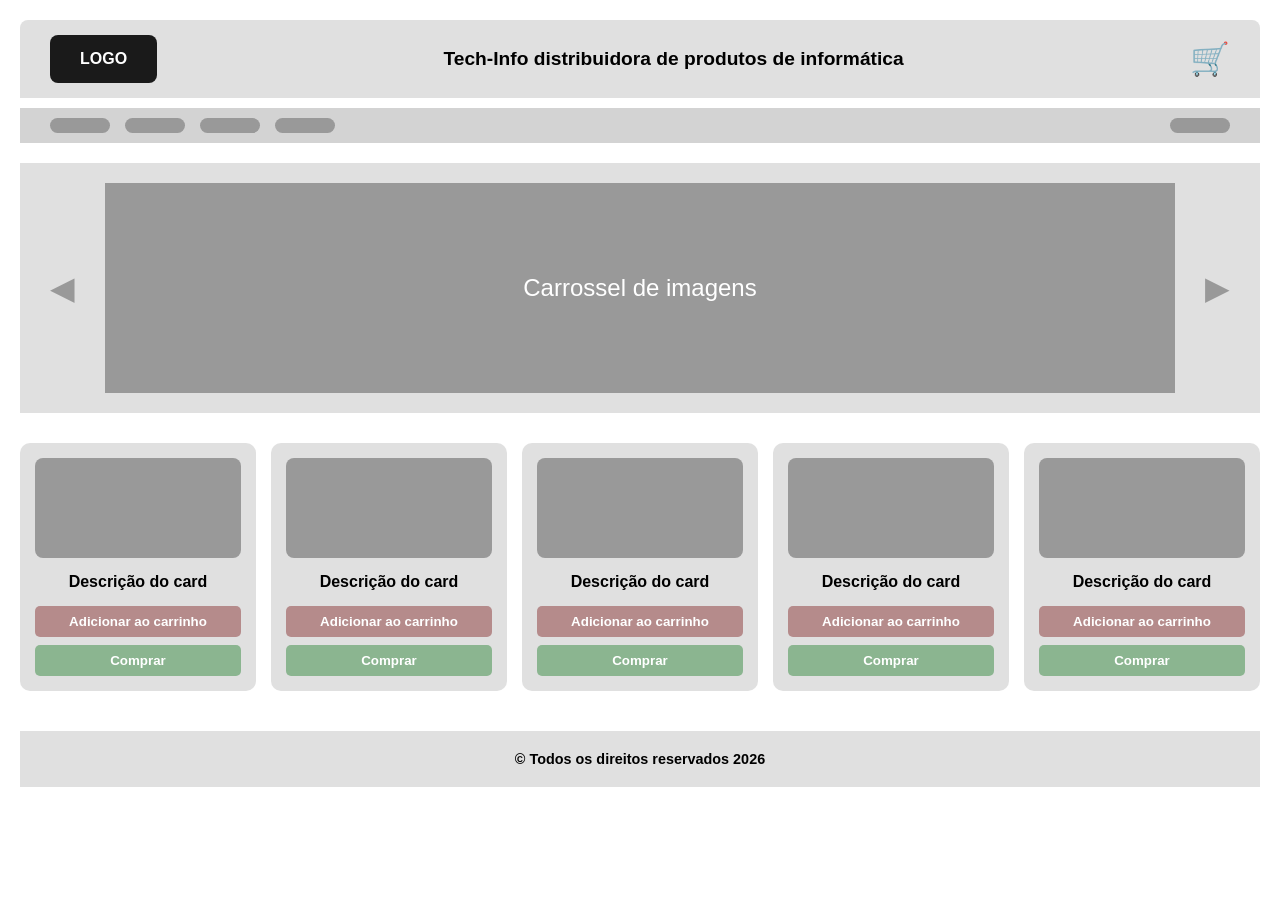
<file: praticas/pratica02/pratica-com-flexbox/template/index.html>
<!DOCTYPE html>
<html lang="pt-BR">

<head>
  <meta charset="UTF-8">
  <meta name="viewport" content="width=device-width, initial-scale=1.0">
  <title>Tech-Info - Aula de Flexbox</title>
  <link rel="stylesheet" href="style.css">
</head>

<body>
  <header class="header">
    <div class="logo">LOGO</div>
    <h1 class="title">Tech-Info distribuidora de produtos de informática</h1>
    <div class="cart">
      🛒
    </div>
  </header>

  <nav class="navbar">
    <div class="nav-links">
      <div class="nav-item"></div>
      <div class="nav-item"></div>
      <div class="nav-item"></div>
      <div class="nav-item"></div>
    </div>
    <div class="nav-right-item"></div>
  </nav>

  <section class="carousel-section">
    <div class="arrow">◀</div>
    <div class="carousel-banner">
      <h2>Carrossel de imagens</h2>
    </div>
    <div class="arrow">▶</div>
  </section>

  <main class="products-container">

    <article class="card">
      <div class="card-image"></div>
      <p class="card-desc">Descrição do card</p>
      <button class="btn btn-cart">Adicionar ao carrinho</button>
      <button class="btn btn-buy">Comprar</button>
    </article>

    <article class="card">
      <div class="card-image"></div>
      <p class="card-desc">Descrição do card</p>
      <button class="btn btn-cart">Adicionar ao carrinho</button>
      <button class="btn btn-buy">Comprar</button>
    </article>

    <article class="card">
      <div class="card-image"></div>
      <p class="card-desc">Descrição do card</p>
      <button class="btn btn-cart">Adicionar ao carrinho</button>
      <button class="btn btn-buy">Comprar</button>
    </article>

    <article class="card">
      <div class="card-image"></div>
      <p class="card-desc">Descrição do card</p>
      <button class="btn btn-cart">Adicionar ao carrinho</button>
      <button class="btn btn-buy">Comprar</button>
    </article>

    <article class="card">
      <div class="card-image"></div>
      <p class="card-desc">Descrição do card</p>
      <button class="btn btn-cart">Adicionar ao carrinho</button>
      <button class="btn btn-buy">Comprar</button>
    </article>

  </main>

  <footer class="footer">
    <p>&copy; Todos os direitos reservados 2026</p>
  </footer>

</body>

</html>
</file>
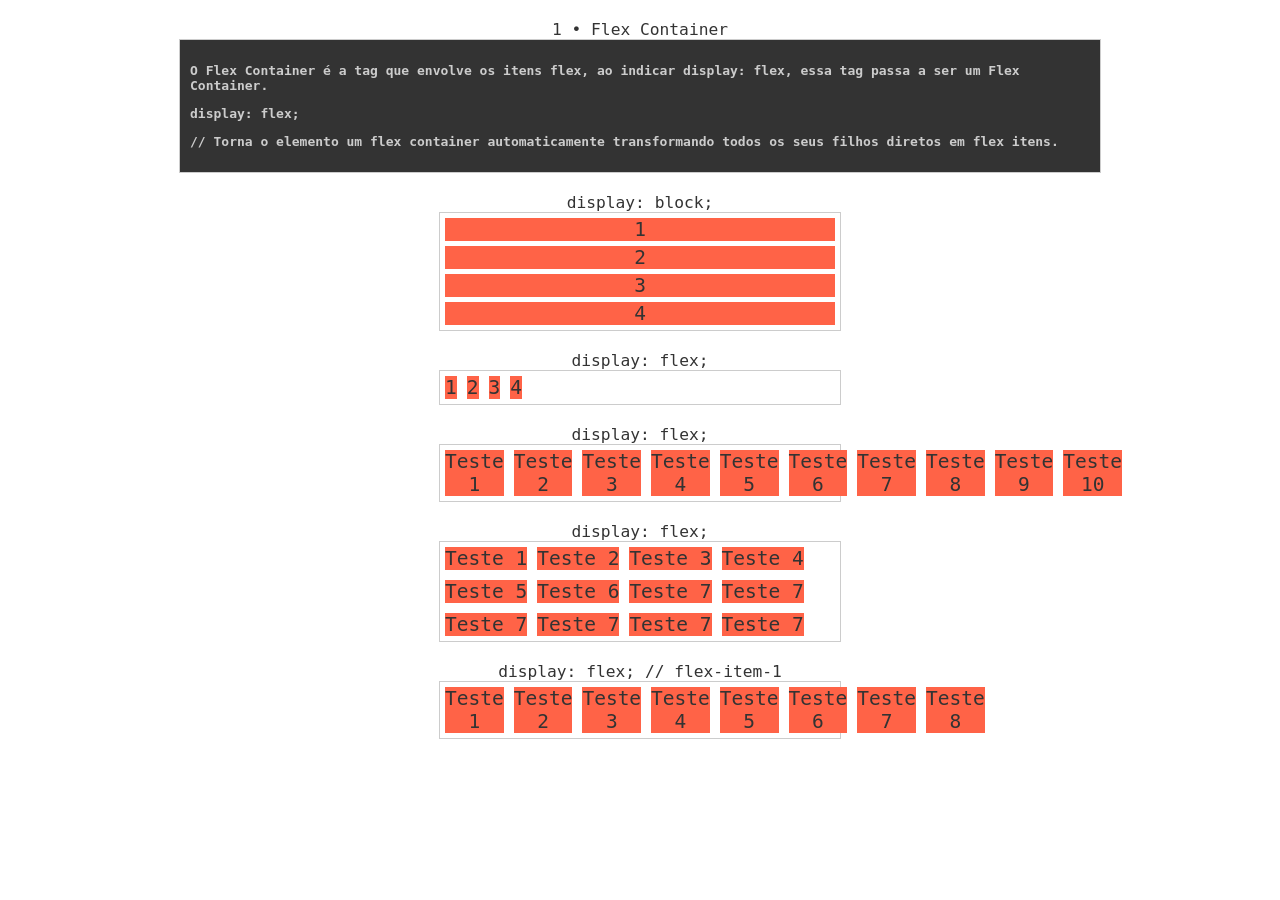
<file: praticas/pratica02/pratica-com-flexbox/1-flex-container.html>
<!DOCTYPE html>
<html lang="en">

<head>
  <meta charset="UTF-8">
  <meta name="viewport" content="width=device-width, initial-scale=1.0">
  <title>Flex Container</title>
  <link rel="stylesheet" href="1-flex-container.css">
</head>

<body>
  <h1>1 • Flex Container</h1>
  <section class="container-fluid">
    <p>O Flex Container é a tag que envolve os itens flex, ao indicar display: flex, essa tag passa a ser um Flex Container.</p>
    <p>display: flex;</p>
    <p>// Torna o elemento um flex container automaticamente transformando todos os seus filhos diretos em flex itens.</p>
  </section>
  <h1>display: block;</h1>
  <section class="container">
    <div class="item">1</div>
    <div class="item">2</div>
    <div class="item">3</div>
    <div class="item">4</div>
  </section>

  <h1>display: flex;</h1>
  <section class="container flex">
    <div class="item">1</div>
    <div class="item">2</div>
    <div class="item">3</div>
    <div class="item">4</div>
  </section>

  <h1>display: flex;</h1>
  <section class="container flex">
    <div class="item">Teste 1</div>
    <div class="item">Teste 2</div>
    <div class="item">Teste 3</div>
    <div class="item">Teste 4</div>
    <div class="item">Teste 5</div>
    <div class="item">Teste 6</div>
    <div class="item">Teste 7</div>
    <div class="item">Teste 8</div>
    <div class="item">Teste 9</div>
    <div class="item">Teste 10</div>
  </section>

  <h1>display: flex;</h1>
  <section class="container flex flex-wrap">
    <div class="item">Teste 1</div>
    <div class="item">Teste 2</div>
    <div class="item">Teste 3</div>
    <div class="item">Teste 4</div>
    <div class="item">Teste 5</div>
    <div class="item">Teste 6</div>
    <div class="item">Teste 7</div>
    <div class="item">Teste 7</div>
    <div class="item">Teste 7</div>
    <div class="item">Teste 7</div>
    <div class="item">Teste 7</div>
    <div class="item">Teste 7</div>
  </section>

  <h1>display: flex; // flex-item-1</h1>
  <section class="container flex">
    <div class="item flex-item-1">Teste 1</div>
    <div class="item flex-item-1">Teste 2</div>
    <div class="item flex-item-1">Teste 3</div>
    <div class="item flex-item-1">Teste 4</div>
    <div class="item flex-item-1">Teste 5</div>
    <div class="item flex-item-1">Teste 6</div>
    <div class="item flex-item-1">Teste 7</div>
    <div class="item flex-item-1">Teste 8</div>
  </section>
</body>

</html>
</file>
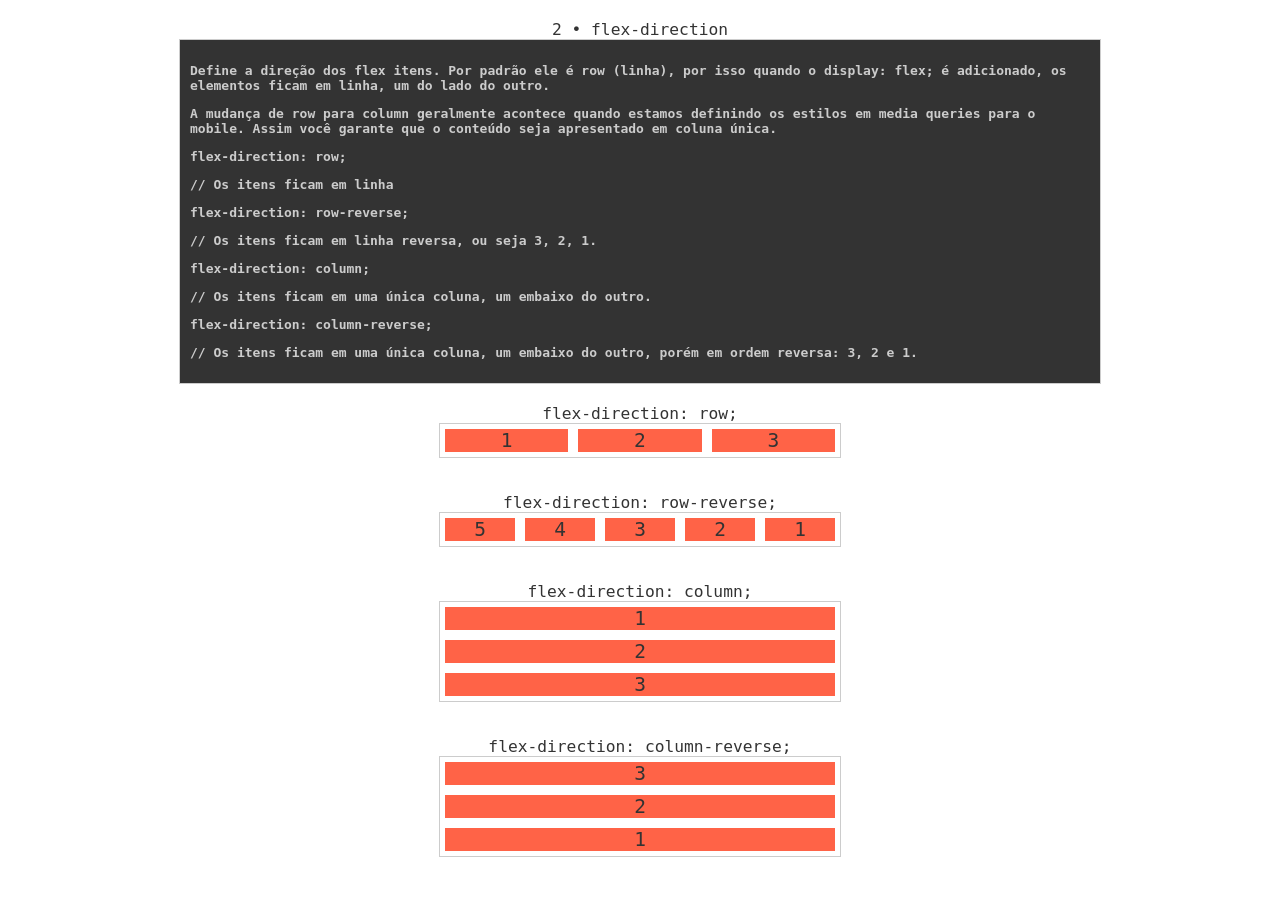
<file: praticas/pratica02/pratica-com-flexbox/2-flex-direction.html>
<!DOCTYPE html>
<html lang="en">

<head>
  <meta charset="UTF-8">
  <meta name="viewport" content="width=device-width, initial-scale=1.0">
  <title>Flex Direction</title>
  <link rel="stylesheet" href="2-flex-direction.css">
</head>

<body>
  <h1>2 • flex-direction</h1>
  <section class="container-fluid">
    <p>Define a direção dos flex itens. Por padrão ele é row (linha), por isso quando o display: flex; é adicionado, os elementos ficam em linha, um do lado do outro.</p>
    <p>A mudança de row para column geralmente acontece quando estamos definindo os estilos em media queries para o mobile. Assim você garante que o conteúdo seja apresentado em coluna única.</p>
    <p>flex-direction: row;</p>
    <p>// Os itens ficam em linha</p>
    <p>flex-direction: row-reverse;</p>
    <p>// Os itens ficam em linha reversa, ou seja 3, 2, 1.</p>
    <p>flex-direction: column;</p>
    <p>// Os itens ficam em uma única coluna, um embaixo do outro.</p>
    <p>flex-direction: column-reverse;</p>
    <p>// Os itens ficam em uma única coluna, um embaixo do outro, porém em ordem reversa: 3, 2 e 1.</p>
  </section>
  <h1>flex-direction: row;</h1>
  <section class="container row">
    <div class="item">1</div>
    <div class="item">2</div>
    <div class="item">3</div>
  </section>
  ​
  <h1>flex-direction: row-reverse;</h1>
  <section class="container row-reverse">
    <div class="item">1</div>
    <div class="item">2</div>
    <div class="item">3</div>
    <div class="item">4</div>
    <div class="item">5</div>
  </section>
  ​
  <h1>flex-direction: column;</h1>
  <section class="container column">
    <div class="item">1</div>
    <div class="item">2</div>
    <div class="item">3</div>
  </section>
  ​
  <h1>flex-direction: column-reverse;</h1>
  <section class="container column-reverse">
    <div class="item">1</div>
    <div class="item">2</div>
    <div class="item">3</div>
  </section>
</body>

</html>
</file>
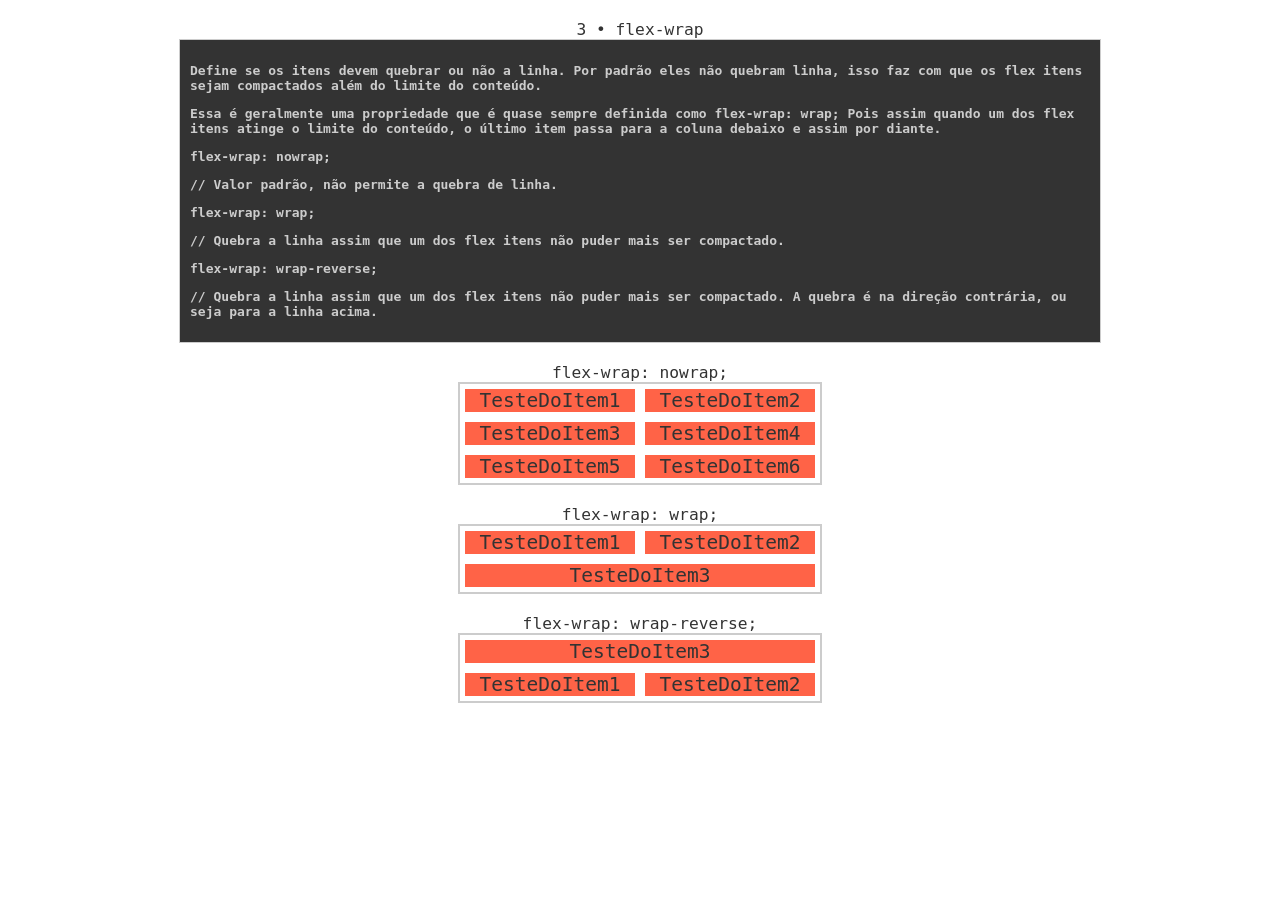
<file: praticas/pratica02/pratica-com-flexbox/3-flex-wrap.html>
<!DOCTYPE html>
<html lang="en">

<head>
  <meta charset="UTF-8">
  <meta name="viewport" content="width=device-width, initial-scale=1.0">
  <title>flex-wrap</title>
  <link rel="stylesheet" href="3-flez-wrap.css">
</head>

<body>
  <h1>3 • flex-wrap</h1>
  <section class="container-fluid">
    <p>Define se os itens devem quebrar ou não a linha. Por padrão eles não quebram linha, isso faz com que os flex itens sejam compactados além do limite do conteúdo.</p>
    <p>Essa é geralmente uma propriedade que é quase sempre definida como flex-wrap: wrap; Pois assim quando um dos flex itens atinge o limite do conteúdo, o último item passa para a coluna debaixo e assim por diante.</p>
    <p>flex-wrap: nowrap;</p>
    <p>// Valor padrão, não permite a quebra de linha.</p>
    <p>flex-wrap: wrap;</p>
    <p>// Quebra a linha assim que um dos flex itens não puder mais ser compactado.</p>
    <p>flex-wrap: wrap-reverse;</p>
    <p>// Quebra a linha assim que um dos flex itens não puder mais ser compactado. A quebra é na direção contrária, ou seja para a linha acima.</p>
  </section>
  <h1>flex-wrap: nowrap;</h1>
  <section class="container wrap">
    <!-- O nome grudado foi necessário pois eu preciso definir um conteúdo que não possa ser quebrado. Como uma palavra ou uma imagem. Se fosse uma frase, ele quebraria as linhas da frase antes de ultrapassar o container.	 -->
    <div class="item">TesteDoItem1</div>
    <div class="item">TesteDoItem2</div>
    <div class="item">TesteDoItem3</div>
    <div class="item">TesteDoItem4</div>
    <div class="item">TesteDoItem5</div>
    <div class="item">TesteDoItem6</div>
  </section>

  <h1>flex-wrap: wrap;</h1>
  <section class="container wrap">
    <div class="item">TesteDoItem1</div>
    <div class="item">TesteDoItem2</div>
    <div class="item">TesteDoItem3</div>
  </section>

  <h1>flex-wrap: wrap-reverse;</h1>
  <section class="container wrap-reverse">
    <div class="item">TesteDoItem1</div>
    <div class="item">TesteDoItem2</div>
    <div class="item">TesteDoItem3</div>
  </section>
</body>

</html>
</file>
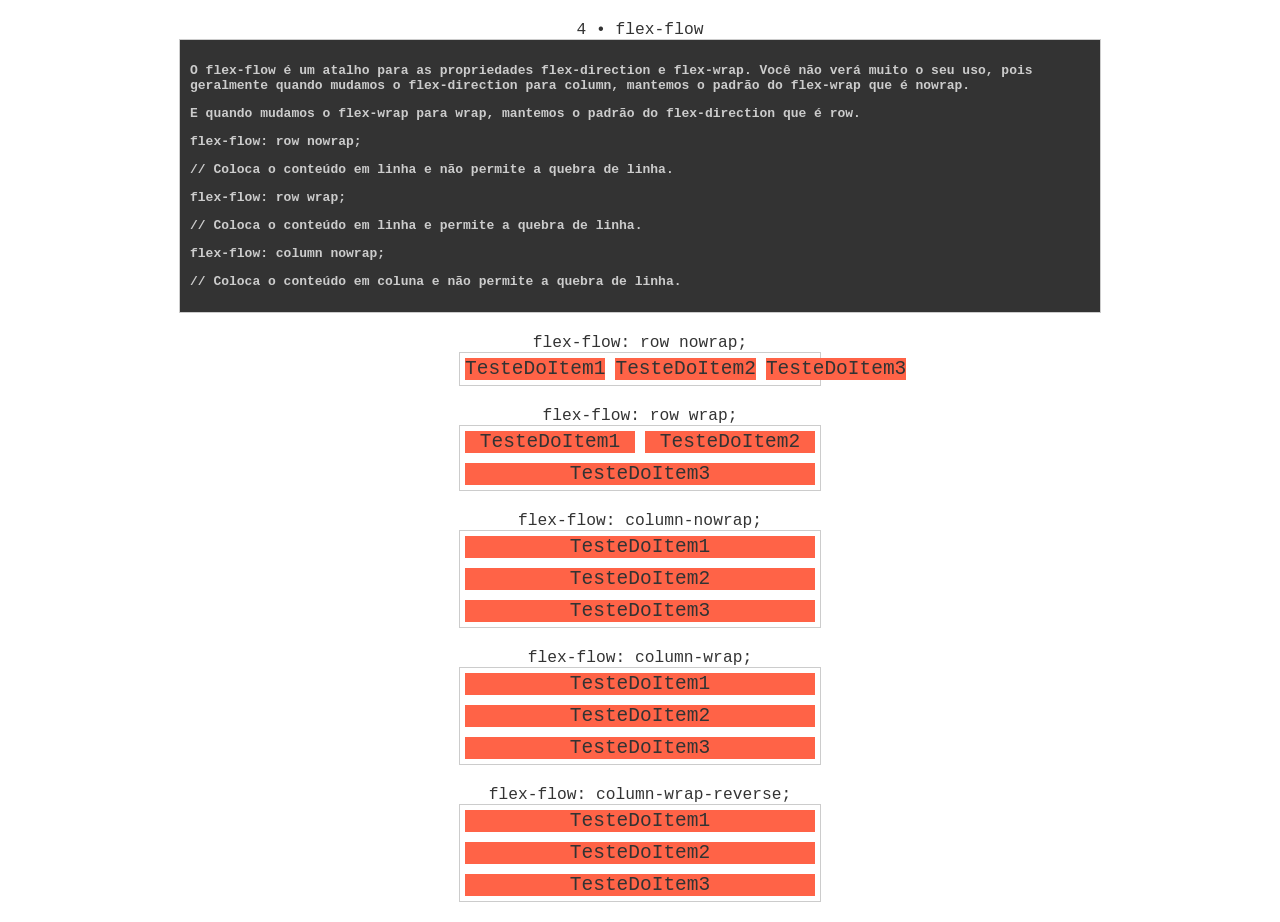
<file: praticas/pratica02/pratica-com-flexbox/4-flex-flow.html>
<!DOCTYPE html>
<html lang="en">

<head>
  <meta charset="UTF-8">
  <meta name="viewport" content="width=device-width, initial-scale=1.0">
  <title>flex-flow</title>
  <link rel="stylesheet" href="4-flex-flow.css">
</head>

<body>
  <h1>4 • flex-flow</h1>
  <section class="container-fluid">
    <p>O flex-flow é um atalho para as propriedades flex-direction e flex-wrap. Você não verá muito o seu uso, pois geralmente quando mudamos o flex-direction para column, mantemos o padrão do flex-wrap que é nowrap.</p>
    <p>E quando mudamos o flex-wrap para wrap, mantemos o padrão do flex-direction que é row.</p>
    <p>flex-flow: row nowrap;</p>
    <p>// Coloca o conteúdo em linha e não permite a quebra de linha.</p>
    <p>flex-flow: row wrap;</p>
    <p>// Coloca o conteúdo em linha e permite a quebra de linha.</p>
    <p>flex-flow: column nowrap;</p>
    <p>// Coloca o conteúdo em coluna e não permite a quebra de linha.</p>
  </section>
  <h1>flex-flow: row nowrap;</h1>
  <section class="container row-nowrap">
    <div class="item">TesteDoItem1</div>
    <div class="item">TesteDoItem2</div>
    <div class="item">TesteDoItem3</div>
  </section>

  <h1>flex-flow: row wrap;</h1>
  <section class="container row-wrap">
    <div class="item">TesteDoItem1</div>
    <div class="item">TesteDoItem2</div>
    <div class="item">TesteDoItem3</div>
  </section>

  <h1>flex-flow: column-nowrap;</h1>
  <section class="container column-nowrap">
    <div class="item">TesteDoItem1</div>
    <div class="item">TesteDoItem2</div>
    <div class="item">TesteDoItem3</div>
  </section>
  <h1>flex-flow: column-wrap;</h1>
  <section class="container column-wrap">
    <div class="item">TesteDoItem1</div>
    <div class="item">TesteDoItem2</div>
    <div class="item">TesteDoItem3</div>
  </section>
  <h1>flex-flow: column-wrap-reverse;</h1>
  <section class="container column-wrap-reverse">
    <div class="item">TesteDoItem1</div>
    <div class="item">TesteDoItem2</div>
    <div class="item">TesteDoItem3</div>
  </section>
</body>

</html>
</file>
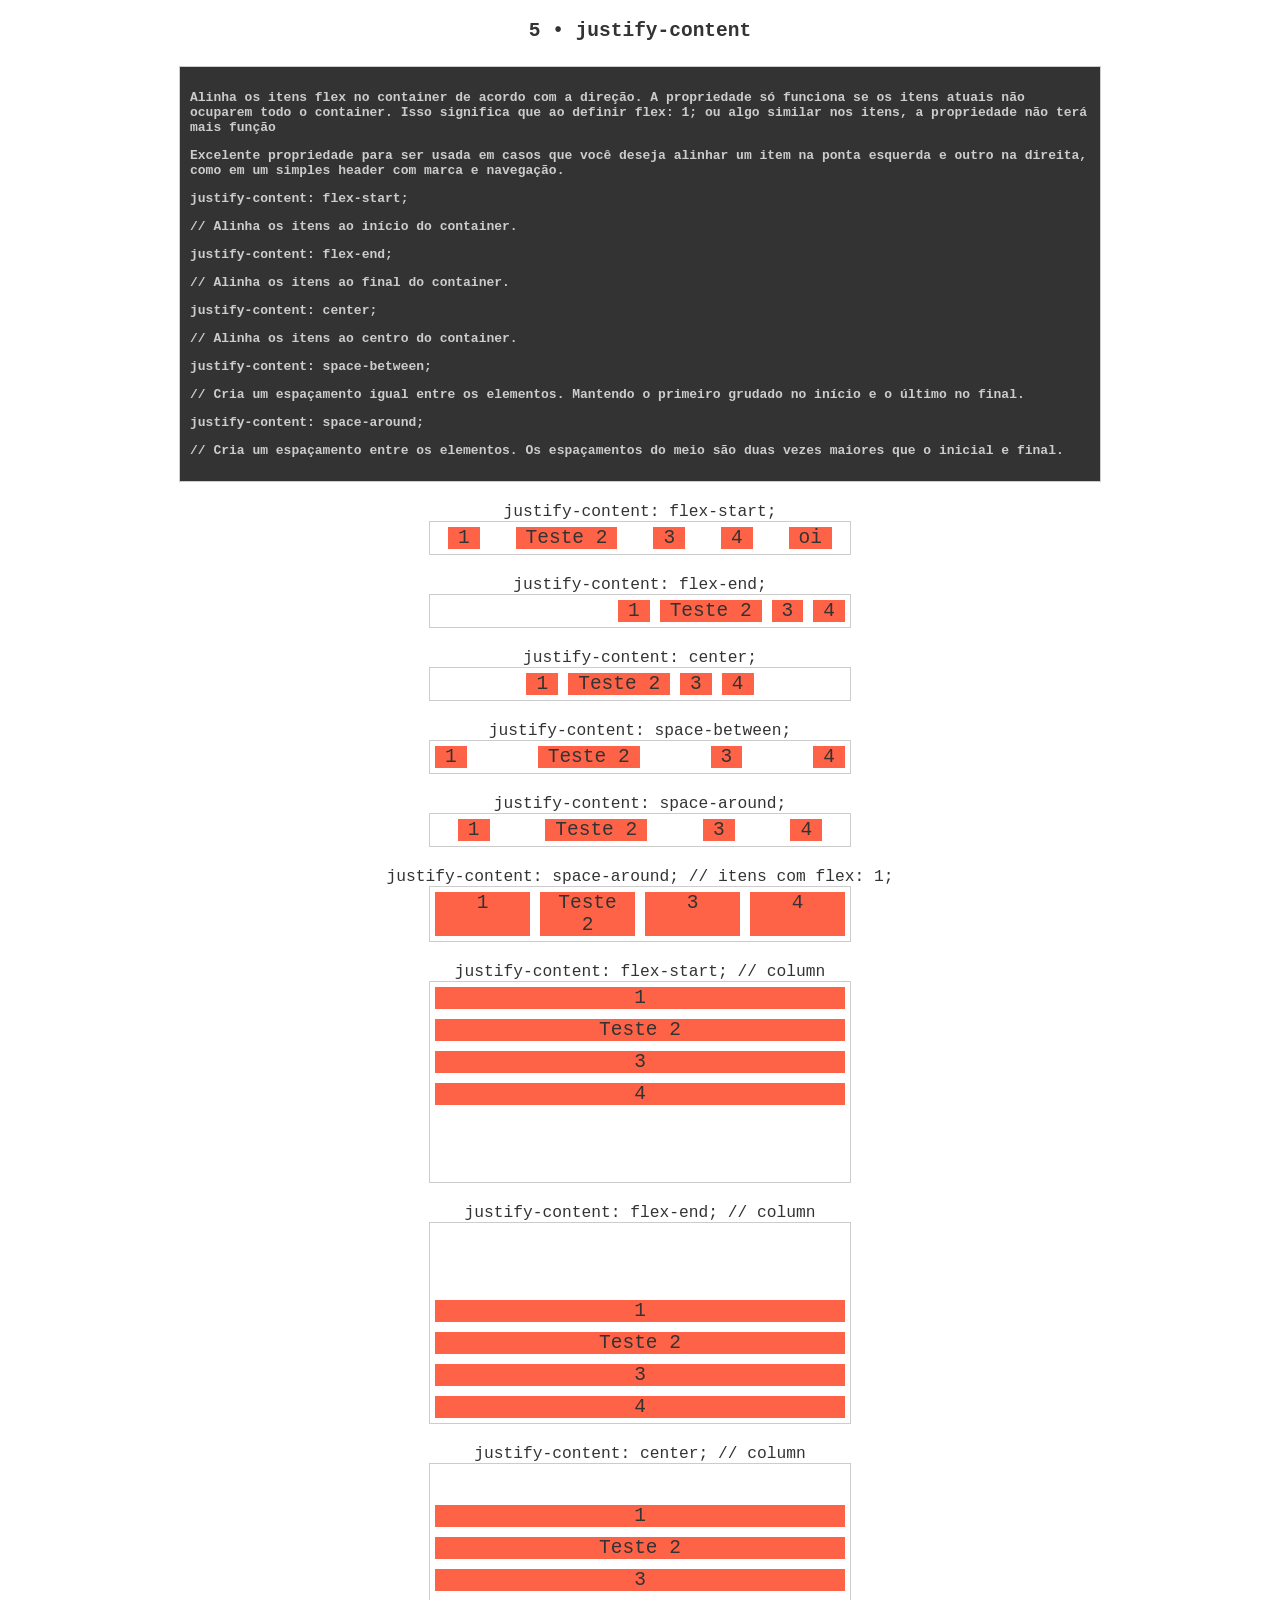
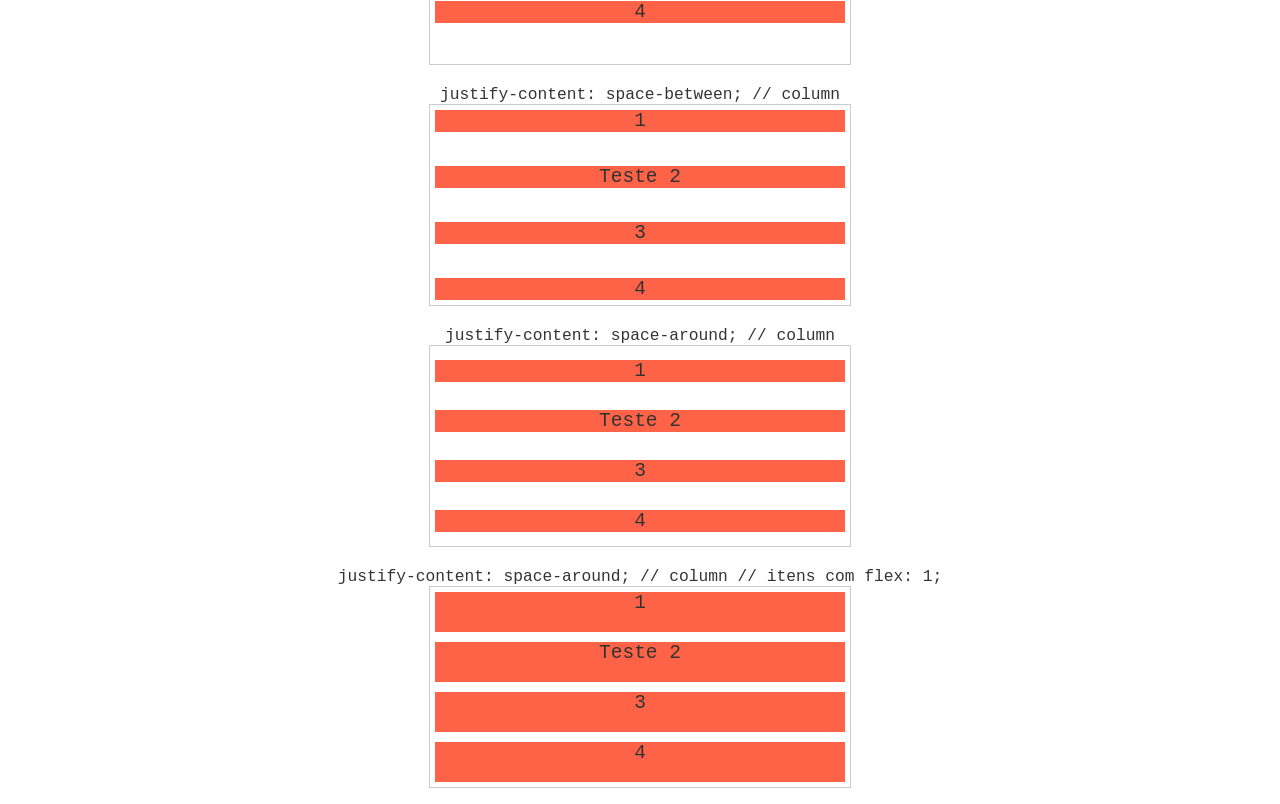
<file: praticas/pratica02/pratica-com-flexbox/5-justify-content.html>
<!DOCTYPE html>
<html lang="en">

<head>
  <meta charset="UTF-8">
  <meta name="viewport" content="width=device-width, initial-scale=1.0">
  <title>justify-content</title>
  <link rel="stylesheet" href="5-justify-content.css">
</head>

<body>
  <h2>5 • justify-content</h2>
  <section class="container-fluid">
    <p>Alinha os itens flex no container de acordo com a direção. A propriedade só funciona se os itens atuais não ocuparem todo o container. Isso significa que ao definir flex: 1; ou algo similar nos itens, a propriedade não terá mais função</p>
    <p>Excelente propriedade para ser usada em casos que você deseja alinhar um item na ponta esquerda e outro na direita, como em um simples header com marca e navegação.</p>
    <p>justify-content: flex-start;</p>
    <p>// Alinha os itens ao início do container.</p>
    <p>justify-content: flex-end;</p>
    <p>// Alinha os itens ao final do container.</p>
    <p>justify-content: center;</p>
    <p>// Alinha os itens ao centro do container.</p>
    <p>justify-content: space-between;</p>
    <p>// Cria um espaçamento igual entre os elementos. Mantendo o primeiro grudado no início e o último no final.</p>
    <p>justify-content: space-around;</p>
    <p>// Cria um espaçamento entre os elementos. Os espaçamentos do meio são duas vezes maiores que o inicial e final.</p>
  </section>
  <h1>justify-content: flex-start;</h1>
  <section class="container space-around">
    <div class="item">1</div>
    <div class="item">Teste 2</div>
    <div class="item">3</div>
    <div class="item">4</div>
    <div class="item">oi</div>
  </section>

  <h1>justify-content: flex-end;</h1>
  <section class="container flex-end">
    <div class="item">1</div>
    <div class="item">Teste 2</div>
    <div class="item">3</div>
    <div class="item">4</div>
  </section>

  <h1>justify-content: center;</h1>
  <section class="container center">
    <div class="item">1</div>
    <div class="item">Teste 2</div>
    <div class="item">3</div>
    <div class="item">4</div>
  </section>

  <h1>justify-content: space-between;</h1>
  <section class="container space-between">
    <div class="item">1</div>
    <div class="item">Teste 2</div>
    <div class="item">3</div>
    <div class="item">4</div>
  </section>

  <h1>justify-content: space-around;</h1>
  <section class="container space-around">
    <div class="item">1</div>
    <div class="item">Teste 2</div>
    <div class="item">3</div>
    <div class="item">4</div>
  </section>

  <h1>justify-content: space-around; // itens com flex: 1;</h1>
  <section class="container space-around">
    <div class="item flex">1</div>
    <div class="item flex">Teste 2</div>
    <div class="item flex">3</div>
    <div class="item flex">4</div>
  </section>

  <h1>justify-content: flex-start; // column</h1>
  <section class="container flex-start column">
    <div class="item">1</div>
    <div class="item">Teste 2</div>
    <div class="item">3</div>
    <div class="item">4</div>
  </section>

  <h1>justify-content: flex-end; // column</h1>
  <section class="container flex-end column">
    <div class="item">1</div>
    <div class="item">Teste 2</div>
    <div class="item">3</div>
    <div class="item">4</div>
  </section>

  <h1>justify-content: center; // column</h1>
  <section class="container center column">
    <div class="item">1</div>
    <div class="item">Teste 2</div>
    <div class="item">3</div>
    <div class="item">4</div>
  </section>

  <h1>justify-content: space-between; // column</h1>
  <section class="container space-between column">
    <div class="item">1</div>
    <div class="item">Teste 2</div>
    <div class="item">3</div>
    <div class="item">4</div>
  </section>

  <h1>justify-content: space-around; // column</h1>
  <section class="container space-around column">
    <div class="item">1</div>
    <div class="item">Teste 2</div>
    <div class="item">3</div>
    <div class="item">4</div>
  </section>

  <h1>justify-content: space-around; // column // itens com flex: 1;</h1>
  <section class="container space-around column">
    <div class="item flex">1</div>
    <div class="item flex">Teste 2</div>
    <div class="item flex">3</div>
    <div class="item flex">4</div>
  </section>
</body>

</html>
</file>
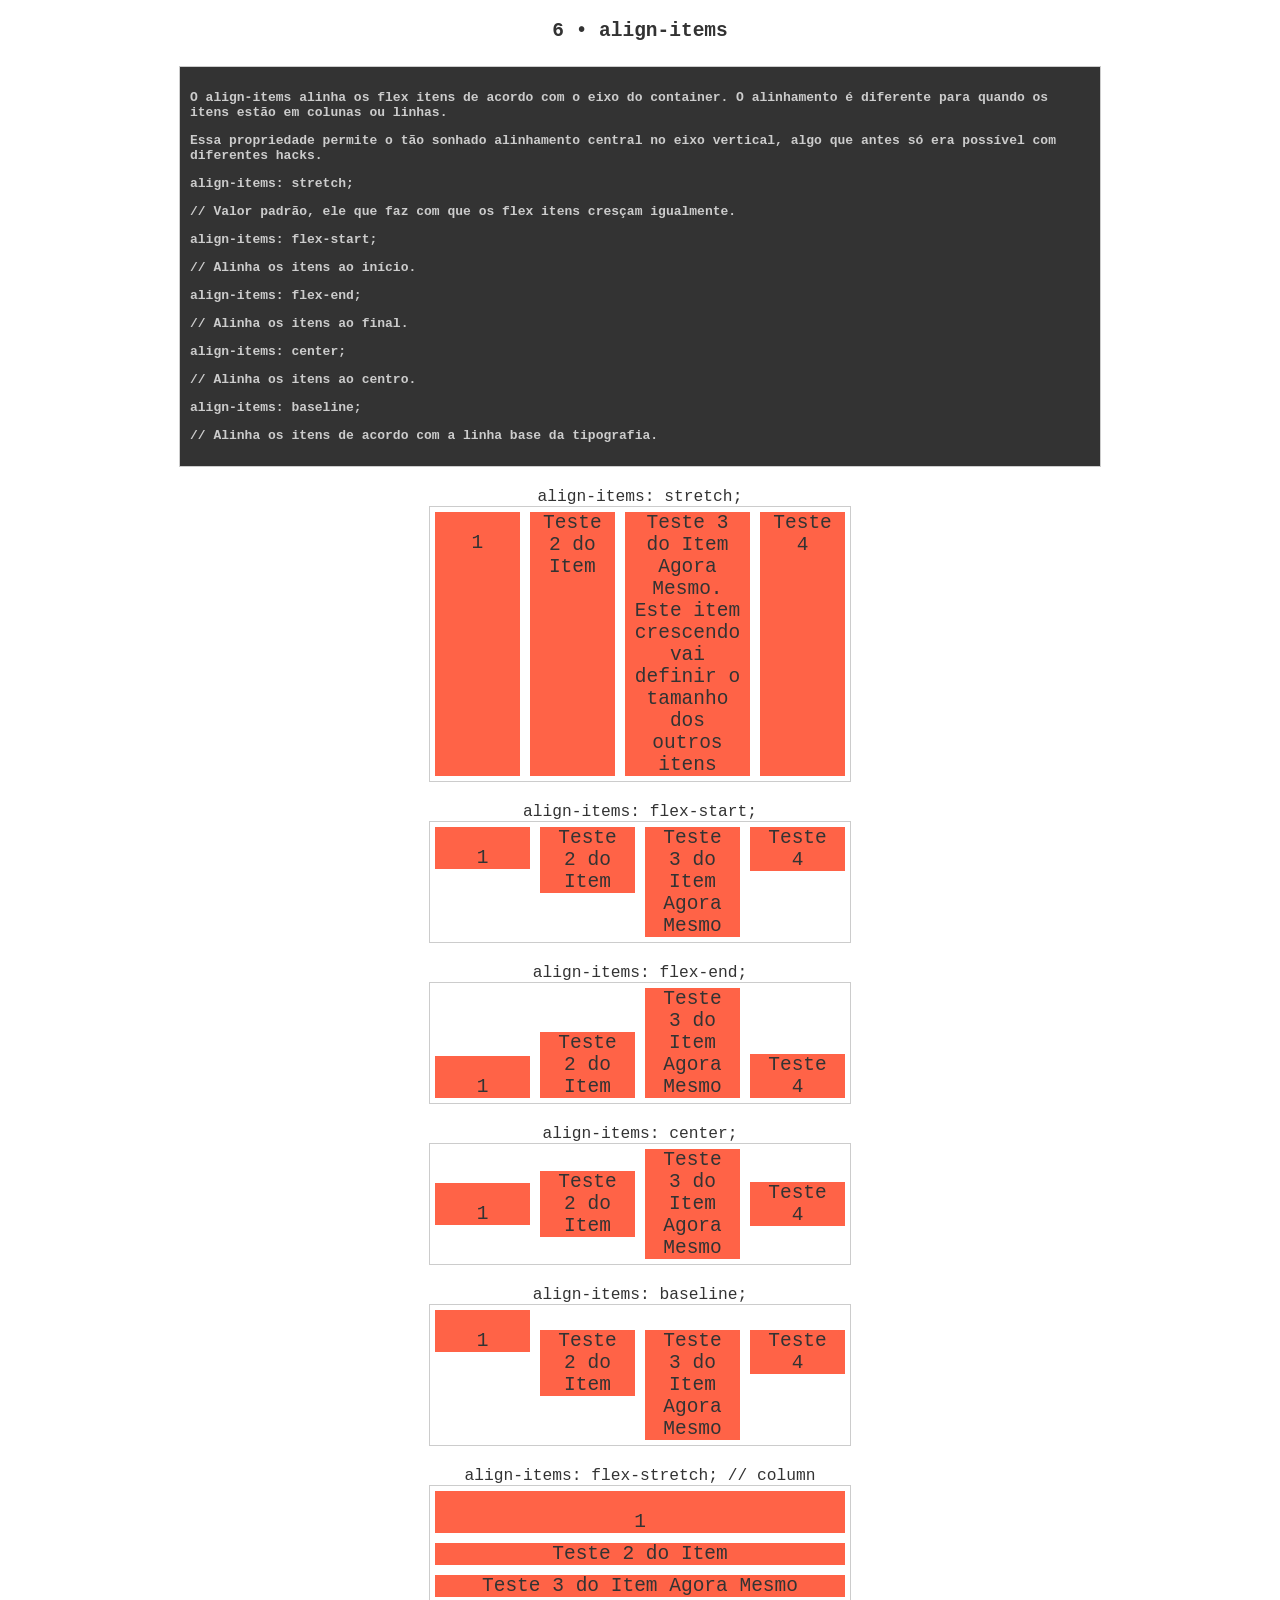
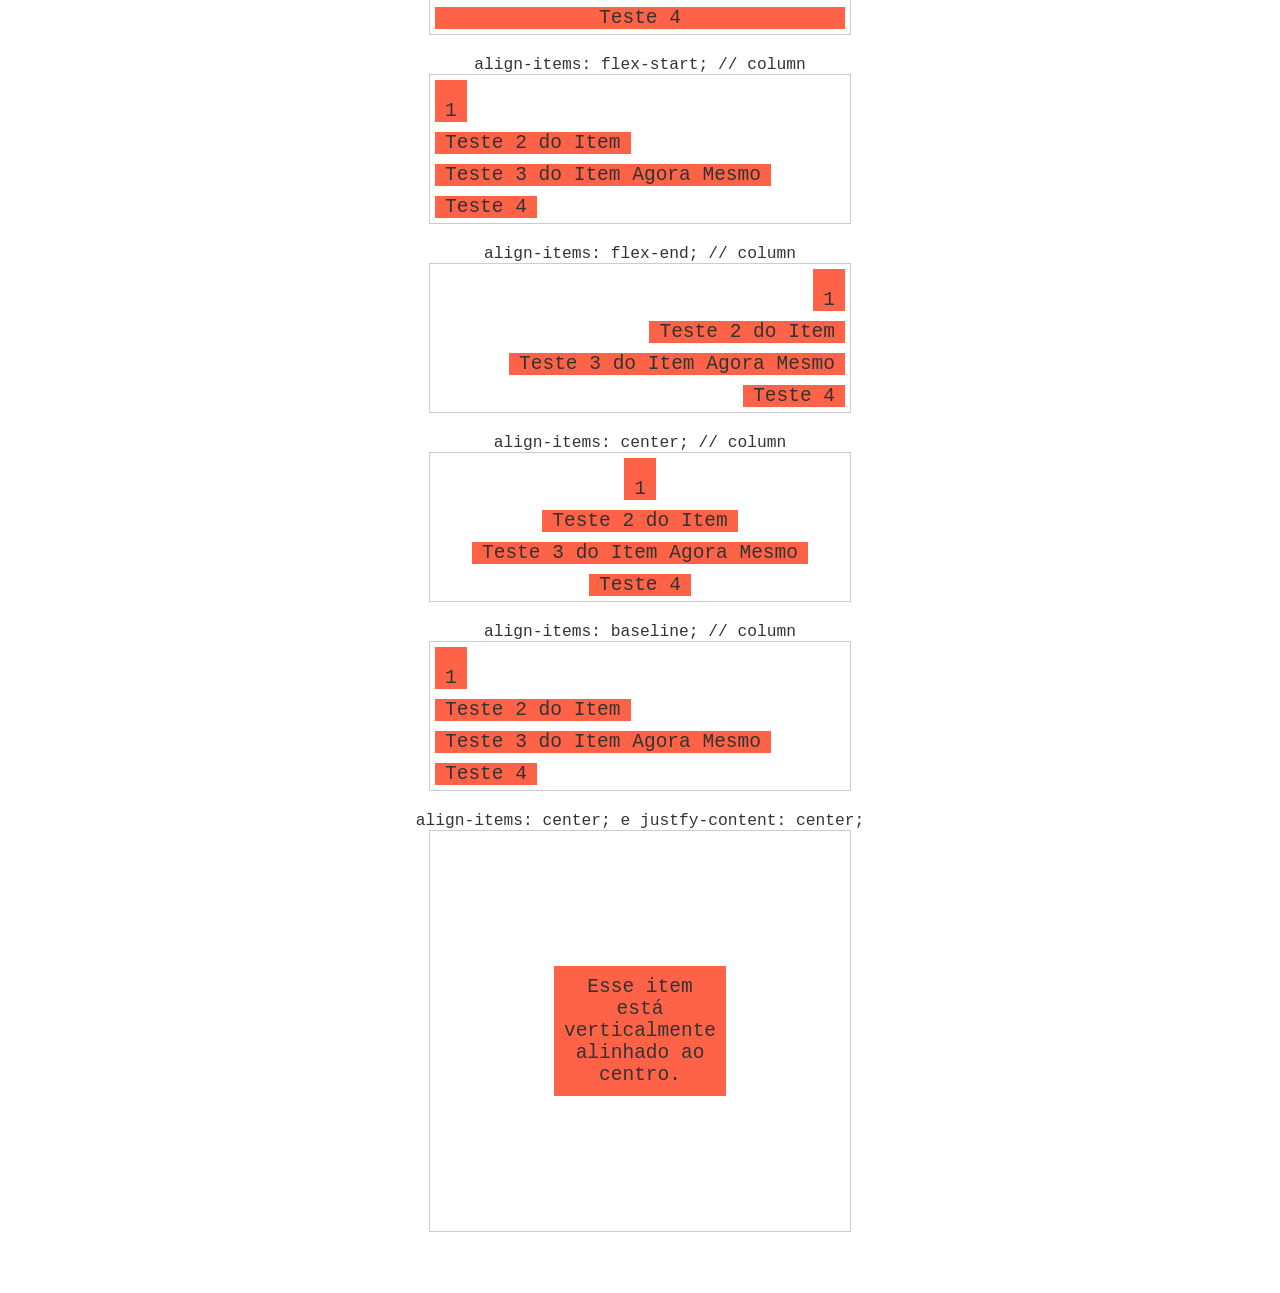
<file: praticas/pratica02/pratica-com-flexbox/6-align-items.html>
<!DOCTYPE html>
<html lang="en">

<head>
  <meta charset="UTF-8">
  <meta name="viewport" content="width=device-width, initial-scale=1.0">
  <title>align-items</title>
  <link rel="stylesheet" href="6-align-items.css">
</head>

<body>
  <h2>6 • align-items</h2>
  <section class="container-fluid">
    <p>O align-items alinha os flex itens de acordo com o eixo do container. O alinhamento é diferente para quando os itens estão em colunas ou linhas.</p>
    <p>Essa propriedade permite o tão sonhado alinhamento central no eixo vertical, algo que antes só era possível com diferentes hacks.</p>
    <p>align-items: stretch;</p>
    <p>// Valor padrão, ele que faz com que os flex itens cresçam igualmente.</p>
    <p>align-items: flex-start;</p>
    <p>// Alinha os itens ao início.</p>
    <p>align-items: flex-end;</p>
    <p>// Alinha os itens ao final.</p>
    <p>align-items: center;</p>
    <p>// Alinha os itens ao centro.</p>
    <p>align-items: baseline;</p>
    <p>// Alinha os itens de acordo com a linha base da tipografia.</p>
  </section>

  <h1>align-items: stretch;</h1>
  <section class="container stretch">
    <div class="item">1</div>
    <div class="item">Teste 2 do Item</div>
    <div class="item">Teste 3 do Item Agora Mesmo. Este item crescendo vai definir o tamanho dos outros itens</div>
    <div class="item">Teste 4</div>
  </section>

  <h1>align-items: flex-start;</h1>
  <section class="container flex-start">
    <div class="item">1</div>
    <div class="item">Teste 2 do Item</div>
    <div class="item">Teste 3 do Item Agora Mesmo</div>
    <div class="item">Teste 4</div>
  </section>

  <h1>align-items: flex-end;</h1>
  <section class="container flex-end">
    <div class="item">1</div>
    <div class="item">Teste 2 do Item</div>
    <div class="item">Teste 3 do Item Agora Mesmo</div>
    <div class="item">Teste 4</div>
  </section>

  <h1>align-items: center;</h1>
  <section class="container center">
    <div class="item">1</div>
    <div class="item">Teste 2 do Item</div>
    <div class="item">Teste 3 do Item Agora Mesmo</div>
    <div class="item">Teste 4</div>
  </section>

  <h1>align-items: baseline;</h1>
  <section class="container baseline">
    <div class="item teste">1</div>
    <div class="item">Teste 2 do Item</div>
    <div class="item">Teste 3 do Item Agora Mesmo</div>
    <div class="item">Teste 4</div>
  </section>

  <h1>align-items: flex-stretch; // column</h1>
  <section class="container stretch column">
    <div class="item">1</div>
    <div class="item">Teste 2 do Item</div>
    <div class="item">Teste 3 do Item Agora Mesmo</div>
    <div class="item">Teste 4</div>
  </section>

  <h1>align-items: flex-start; // column</h1>
  <section class="container flex-start column">
    <div class="item">1</div>
    <div class="item">Teste 2 do Item</div>
    <div class="item">Teste 3 do Item Agora Mesmo</div>
    <div class="item">Teste 4</div>
  </section>

  <h1>align-items: flex-end; // column</h1>
  <section class="container flex-end column">
    <div class="item">1</div>
    <div class="item">Teste 2 do Item</div>
    <div class="item">Teste 3 do Item Agora Mesmo</div>
    <div class="item">Teste 4</div>
  </section>

  <h1>align-items: center; // column</h1>
  <section class="container center column">
    <div class="item">1</div>
    <div class="item">Teste 2 do Item</div>
    <div class="item">Teste 3 do Item Agora Mesmo</div>
    <div class="item">Teste 4</div>
  </section>

  <h1>align-items: baseline; // column</h1>
  <section class="container baseline column">
    <div class="item teste">1</div>
    <div class="item">Teste 2 do Item</div>
    <div class="item">Teste 3 do Item Agora Mesmo</div>
    <div class="item">Teste 4</div>
  </section>

  <h1>align-items: center; e justfy-content: center;</h1>
  <section class="container alinhamento-central">
    <div class="item">Esse item está verticalmente alinhado ao centro.</div>
  </section>
</body>

</html>
</file>
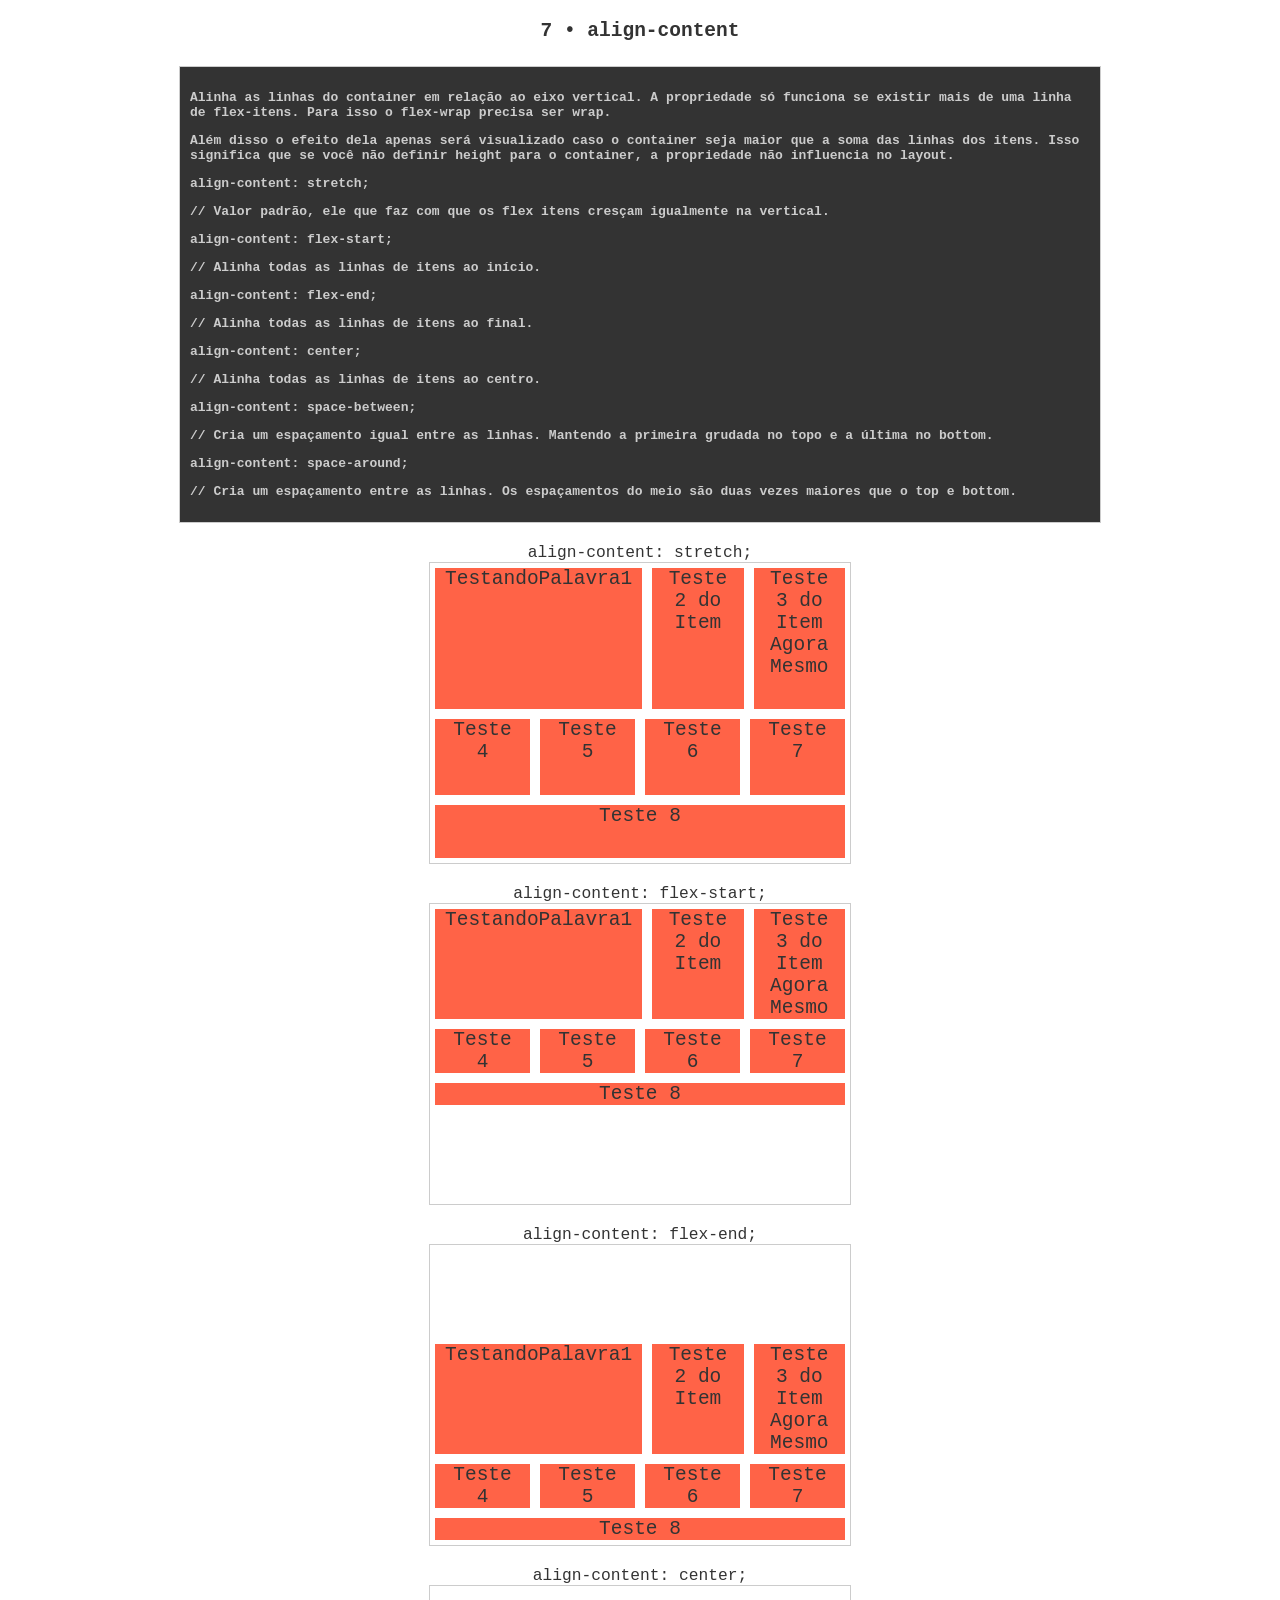
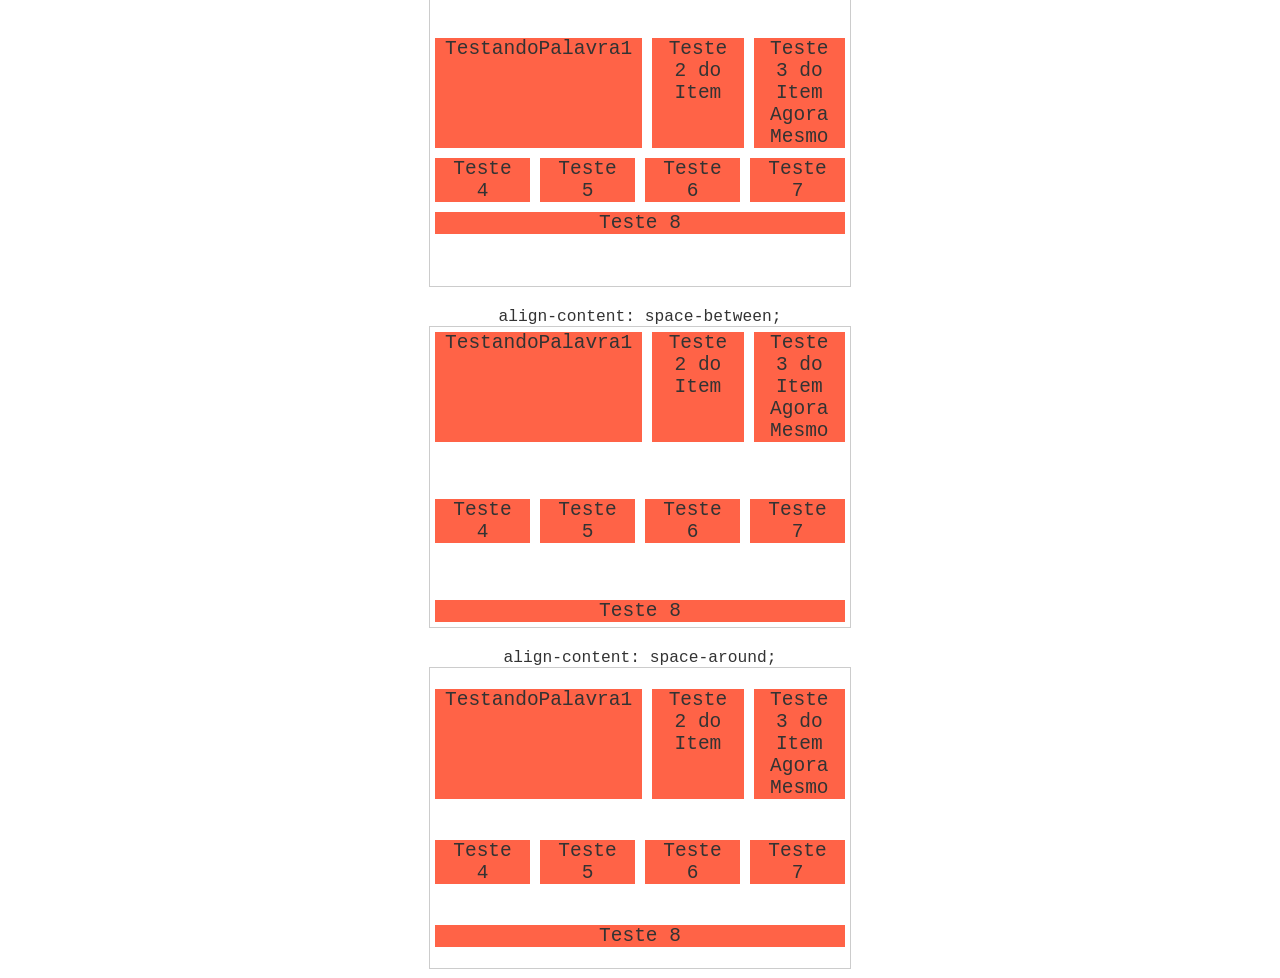
<file: praticas/pratica02/pratica-com-flexbox/7-align-content.html>
<!DOCTYPE html>
<html lang="en">

<head>
  <meta charset="UTF-8">
  <meta name="viewport" content="width=device-width, initial-scale=1.0">
  <title>Align-content</title>
  <link rel="stylesheet" href="7-align-content.css">
</head>

<body>
  <h2>7 • align-content</h2>
  <section class="container-fluid">
    <p>Alinha as linhas do container em relação ao eixo vertical. A propriedade só funciona se existir mais de uma linha de flex-itens. Para isso o flex-wrap precisa ser wrap.</p>
    <p>Além disso o efeito dela apenas será visualizado caso o container seja maior que a soma das linhas dos itens. Isso significa que se você não definir height para o container, a propriedade não influencia no layout.</p>
    <p>align-content: stretch;</p>
    <p>// Valor padrão, ele que faz com que os flex itens cresçam igualmente na vertical.</p>
    <p>align-content: flex-start;</p>
    <p>// Alinha todas as linhas de itens ao início.</p>
    <p>align-content: flex-end;</p>
    <p>// Alinha todas as linhas de itens ao final.</p>
    <p>align-content: center;</p>
    <p>// Alinha todas as linhas de itens ao centro.</p>
    <p>align-content: space-between;</p>
    <p>// Cria um espaçamento igual entre as linhas. Mantendo a primeira grudada no topo e a última no bottom.</p>
    <p>align-content: space-around;</p>
    <p>// Cria um espaçamento entre as linhas. Os espaçamentos do meio são duas vezes maiores que o top e bottom.</p>
  </section>

  <h1>align-content: stretch;</h1>
  <section class="container stretch">
    <div class="item">TestandoPalavra1</div>
    <div class="item">Teste 2 do Item</div>
    <div class="item">Teste 3 do Item Agora Mesmo</div>
    <div class="item">Teste 4</div>
    <div class="item">Teste 5</div>
    <div class="item">Teste 6</div>
    <div class="item">Teste 7</div>
    <div class="item">Teste 8</div>
  </section>

  <h1>align-content: flex-start;</h1>
  <section class="container flex-start">
    <div class="item">TestandoPalavra1</div>
    <div class="item">Teste 2 do Item</div>
    <div class="item">Teste 3 do Item Agora Mesmo</div>
    <div class="item">Teste 4</div>
    <div class="item">Teste 5</div>
    <div class="item">Teste 6</div>
    <div class="item">Teste 7</div>
    <div class="item">Teste 8</div>
  </section>

  <h1>align-content: flex-end;</h1>
  <section class="container flex-end">
    <div class="item">TestandoPalavra1</div>
    <div class="item">Teste 2 do Item</div>
    <div class="item">Teste 3 do Item Agora Mesmo</div>
    <div class="item">Teste 4</div>
    <div class="item">Teste 5</div>
    <div class="item">Teste 6</div>
    <div class="item">Teste 7</div>
    <div class="item">Teste 8</div>
  </section>

  <h1>align-content: center;</h1>
  <section class="container center">
    <div class="item">TestandoPalavra1</div>
    <div class="item">Teste 2 do Item</div>
    <div class="item">Teste 3 do Item Agora Mesmo</div>
    <div class="item">Teste 4</div>
    <div class="item">Teste 5</div>
    <div class="item">Teste 6</div>
    <div class="item">Teste 7</div>
    <div class="item">Teste 8</div>
  </section>

  <h1>align-content: space-between;</h1>
  <section class="container space-between">
    <div class="item">TestandoPalavra1</div>
    <div class="item">Teste 2 do Item</div>
    <div class="item">Teste 3 do Item Agora Mesmo</div>
    <div class="item">Teste 4</div>
    <div class="item">Teste 5</div>
    <div class="item">Teste 6</div>
    <div class="item">Teste 7</div>
    <div class="item">Teste 8</div>
  </section>

  <h1>align-content: space-around;</h1>
  <section class="container space-around">
    <div class="item">TestandoPalavra1</div>
    <div class="item">Teste 2 do Item</div>
    <div class="item">Teste 3 do Item Agora Mesmo</div>
    <div class="item">Teste 4</div>
    <div class="item">Teste 5</div>
    <div class="item">Teste 6</div>
    <div class="item">Teste 7</div>
    <div class="item">Teste 8</div>
  </section>
</body>

</html>
</file>
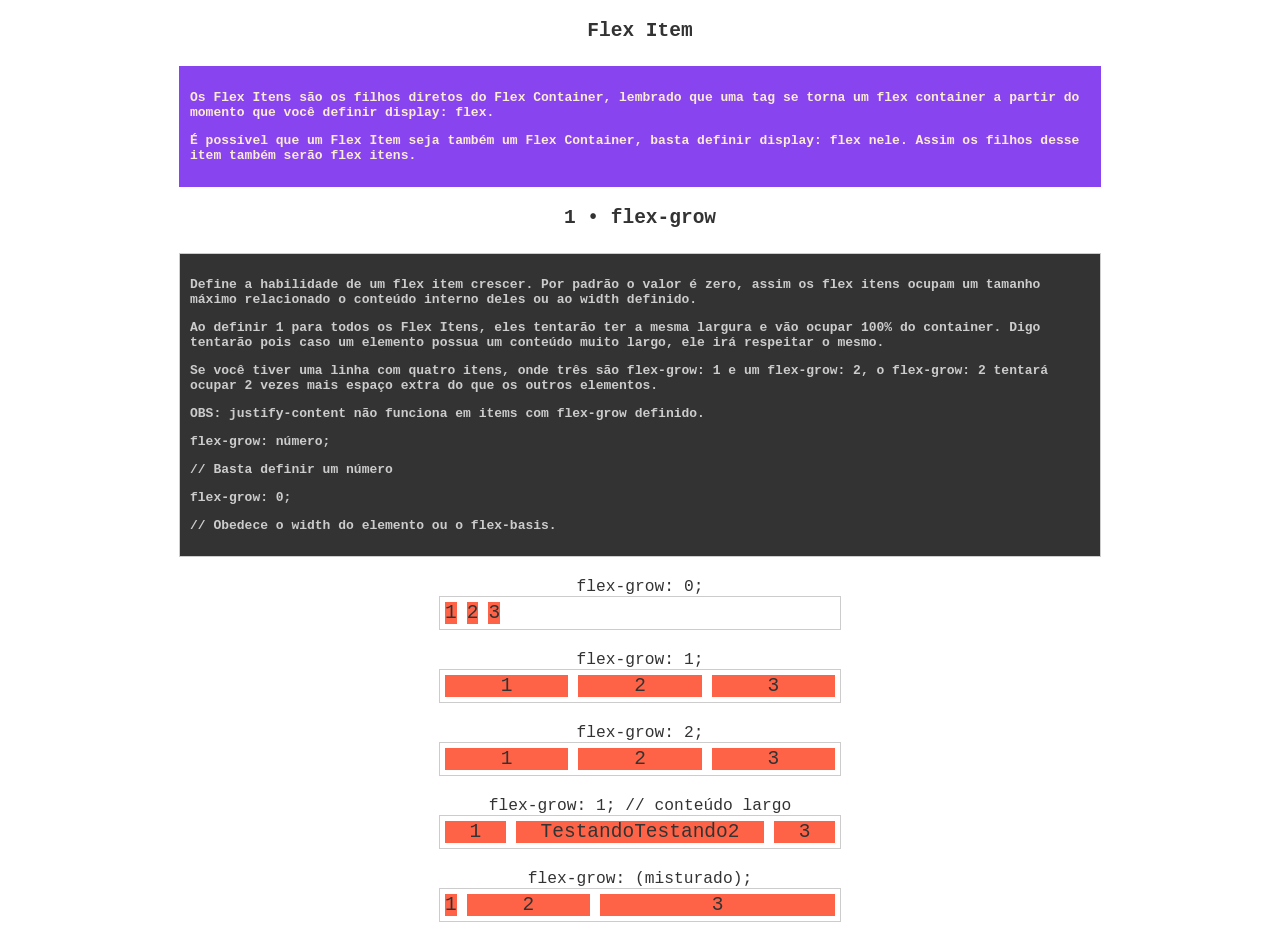
<file: praticas/pratica02/pratica-com-flexbox/8-flex-grow.html>
<!DOCTYPE html>
<html lang="en">

<head>
  <meta charset="UTF-8">
  <meta name="viewport" content="width=device-width, initial-scale=1.0">
  <title>Flex Grow</title>
  <link rel="stylesheet" href="8-flex-grow.css">
</head>

<body>
  <h2>Flex Item</h2>
  <section class="container-fluid-main">
    <p>Os Flex Itens são os filhos diretos do Flex Container, lembrado que uma tag se torna um flex container a partir do momento que você definir display: flex.</p>
    <p>É possível que um Flex Item seja também um Flex Container, basta definir display: flex nele. Assim os filhos desse item também serão flex itens.</p>
  </section>
  <h2>1 • flex-grow</h2>
  <section class="container-fluid">
    <p>Define a habilidade de um flex item crescer. Por padrão o valor é zero, assim os flex itens ocupam um tamanho máximo relacionado o conteúdo interno deles ou ao width definido.</p>
    <p>Ao definir 1 para todos os Flex Itens, eles tentarão ter a mesma largura e vão ocupar 100% do container. Digo tentarão pois caso um elemento possua um conteúdo muito largo, ele irá respeitar o mesmo.</p>
    <p>Se você tiver uma linha com quatro itens, onde três são flex-grow: 1 e um flex-grow: 2, o flex-grow: 2 tentará ocupar 2 vezes mais espaço extra do que os outros elementos.</p>
    <p>OBS: justify-content não funciona em items com flex-grow definido.</p>
    <p>flex-grow: número;</p>
    <p>// Basta definir um número</p>
    <p>flex-grow: 0;</p>
    <p>// Obedece o width do elemento ou o flex-basis.</p>
  </section>

  <h1>flex-grow: 0;</h1>
  <section class="container">
    <div class="item grow0">1</div>
    <div class="item grow0">2</div>
    <div class="item grow0">3</div>
  </section>

  <h1>flex-grow: 1;</h1>
  <section class="container">
    <div class="item grow1">1</div>
    <div class="item grow1">2</div>
    <div class="item grow1">3</div>
  </section>

  <h1>flex-grow: 2;</h1>
  <section class="container column">
    <div class="item grow2">1</div>
    <div class="item grow2">2</div>
    <div class="item grow2">3</div>
  </section>

  <h1>flex-grow: 1; // conteúdo largo</h1>
  <section class="container column-reverse">
    <div class="item grow1">1</div>
    <div class="item grow1">TestandoTestando2</div>
    <div class="item grow1">3</div>
  </section>

  <h1>flex-grow: (misturado);</h1>
  <section class="container column-reverse">
    <div class="item grow0">1</div>
    <div class="item grow1">2</div>
    <div class="item grow2">3</div>
  </section>
</body>

</html>
</file>
<file: praticas/pratica02/pratica-com-flexbox/template/style.css>
/* =========================================
   RESET BÁSICO
========================================= */
* {
  margin: 0;
  padding: 0;
  box-sizing: border-box;
  font-family: 'Segoe UI', Tahoma, Geneva, Verdana, sans-serif;
}

body {
  background-color: #ffffff;
  padding: 20px;
}

/* =========================================
   CABEÇALHO (HEADER)
   Conceito: Flex Row com space-between
========================================= */
.header {
  display: flex; /* Transforma o header em um Flex Container */
  justify-content: space-between; /* Afasta logo, título e carrinho */
  align-items: center; /* Centraliza verticalmente */
  background-color: #e0e0e0;
  padding: 15px 30px;
  border-radius: 8px 8px 0 0;
}

.logo {
  background-color: #1a1a1a;
  color: white;
  padding: 15px 30px;
  border-radius: 8px;
  font-weight: bold;
}

.title {
  font-size: 1.2rem;
  color: #000;
}

.cart {
  font-size: 2rem;
}

/* =========================================
   BARRA DE NAVEGAÇÃO
   Conceito: Flex alinhado nas extremidades
========================================= */
.navbar {
  display: flex;
  justify-content: space-between;
  background-color: #d3d3d3;
  padding: 10px 30px;
  margin-top: 10px;
}

.nav-links {
  display: flex;
  gap: 15px; /* Espaço entre os flex-items */
}

.nav-item {
  width: 60px;
  height: 15px;
  background-color: #999;
  border-radius: 10px;
}

.nav-right-item {
  width: 60px;
  height: 15px;
  background-color: #999;
  border-radius: 10px;
}

/* =========================================
   CARROSSEL (HERO SECTION)
   Conceito: Flex Row com elemento crescendo (flex-grow)
========================================= */
.carousel-section {
  display: flex;
  justify-content: space-between;
  align-items: center;
  background-color: #e0e0e0;
  margin-top: 20px;
  padding: 20px 30px;
  height: 250px;
}

.carousel-banner {
  display: flex; /* Container interno para centralizar o texto */
  justify-content: center;
  align-items: center;
  flex-grow: 1; /* Faz a caixa cinza ocupar todo o espaço central disponível */
  background-color: #999;
  height: 100%;
  margin: 0 30px;
}

.carousel-banner h2 {
  color: white;
  font-weight: normal;
}

.arrow {
  font-size: 2rem;
  color: #999;
  cursor: pointer;
}

/* =========================================
   LISTA DE PRODUTOS
   Conceito: Flex Row para criar os cards lado a lado
========================================= */
.products-container {
  display: flex;
  justify-content: space-between; /* Distribui os 5 cards uniformemente */
  gap: 15px;
  margin-top: 30px;
}

/* =========================================
   CARTÃO DE PRODUTO (CARD)
   Conceito: Flex Column para empilhar conteúdo internamente
========================================= */
.card {
  display: flex;
  flex-direction: column; /* Organiza imagem, texto e botões em coluna */
  flex: 1; /* Faz todos os cards terem a mesma largura base */
  background-color: #e0e0e0;
  padding: 15px;
  border-radius: 10px;
  align-items: center;
}

.card-image {
  width: 100%;
  height: 100px;
  background-color: #999;
  border-radius: 8px;
  margin-bottom: 15px;
}

.card-desc {
  font-weight: bold;
  margin-bottom: 15px;
  text-align: center;
}

/* Botões genéricos */
.btn {
  width: 100%;
  padding: 8px;
  margin-bottom: 8px;
  border: none;
  border-radius: 5px;
  color: white;
  font-weight: bold;
  cursor: pointer;
}

.btn-cart {
  background-color: #b58b8b; /* Cor parecida com a do wireframe */
}

.btn-buy {
  background-color: #8bb590; /* Cor parecida com a do wireframe */
  margin-bottom: 0;
}

/* =========================================
   RODAPÉ
========================================= */
.footer {
  background-color: #e0e0e0;
  text-align: center;
  padding: 20px;
  margin-top: 40px;
  font-size: 0.9rem;
  font-weight: bold;
}
</file>
<file: praticas/pratica02/pratica-com-flexbox/1-flex-container.css>
/* Flex */
.flex {
	display: flex;
}

.flex-wrap {
	flex-wrap: wrap;
}

.flex-item-1 {
	flex: 1;
}

/* Flex Item */
.item {
	margin: 5px;
	background: tomato;
	text-align: center;
	font-size: 1.5em;
}

.container {
	max-width: 400px;
	margin: 0 auto;
	border: 1px solid #ccc;
}
.container-fluid {
	max-width: 900px;
	margin: 0 auto;
	display: block;
	border: 1px solid #ccc;
  padding: 10px;
  background-color: #333;
  color: #ccc;
  font-weight: bold;
}
h1 {
	text-align: center;
	margin: 20px 0 0 0;
	font-size: 1.25em;
	font-weight: normal;
}

body {
	font-family: monospace;
	color: #333;
}
</file>
<file: praticas/pratica02/pratica-com-flexbox/2-flex-direction.css>
.row {
	flex-direction: row;
}
.row-reverse {
	flex-direction: row-reverse;
}
.column {
	flex-direction: column;
}
.column-reverse {
	flex-direction: column-reverse;
}

/* Flex Container */
.container {
	max-width: 400px;
	margin: 0 auto;
	display: flex;
	border: 1px solid #ccc;
}
.container-fluid {
	max-width: 900px;
	margin: 0 auto;
	display: block;
	border: 1px solid #ccc;
  padding: 10px;
  background-color: #333;
  color: #ccc;
  font-weight: bold;
}
/* Flex Item */
.item {
	/* O flex: 1; é necessário para que cada item se expanda ocupando o tamanho máximo do container. */
	flex: 1;
	margin: 5px;
	background: tomato;
	text-align: center;
	font-size: 1.5em;
}

h1 {
	text-align: center;
	margin: 20px 0 0 0;
	font-size: 1.25em;
	font-weight: normal;
}

body {
	font-family: monospace;
	color: #333;
}
</file>
<file: praticas/pratica02/pratica-com-flexbox/3-flez-wrap.css>
.nowrap {
	flex-wrap: nowrap;
}
.wrap {
	flex-wrap: wrap;
}
.wrap-reverse {
	flex-wrap: wrap-reverse;
}

/* Flex Container */
.container {
	max-width: 360px;
	margin: 0 auto;
	display: flex;
	border: 2px solid #ccc;
}
.container-fluid {
	max-width: 900px;
	margin: 0 auto;
	display: block;
	border: 1px solid #ccc;
  padding: 10px;
  background-color: #333;
  color: #ccc;
  font-weight: bold;
}
/* Flex Item */
.item {
	/* O flex: 1; é necessário para que cada item se expanda ocupando o tamanho máximo do container. */
	flex: 1;
	margin: 5px;
	background: tomato;
	text-align: center;
	font-size: 1.5em;
}

h1 {
	text-align: center;
	margin: 20px 0 0 0;
	font-size: 1.25em;
	font-weight: normal;
}

body {
	font-family: monospace;
	color: #333;
}
</file>
<file: praticas/pratica02/pratica-com-flexbox/4-flex-flow.css>
.row-nowrap {
	flex-flow: row nowrap;
}
.column-nowrap {
	flex-flow: column nowrap;
}
.column-wrap {
	flex-flow: column wrap;
}
.column-wrap-reverse {
	flex-flow: column wrap-reverse;
}
.row-wrap {
	flex-flow: row wrap;
}

/* Flex Container */
.container {
	max-width: 360px;
	margin: 0 auto;
	display: flex;
	border: 1px solid #ccc;
}
.container-fluid {
	max-width: 900px;
	margin: 0 auto;
	display: block;
	border: 1px solid #ccc;
  padding: 10px;
  background-color: #333;
  color: #ccc;
  font-weight: bold;
}
/* Flex Item */
.item {
	/* O flex: 1; é necessário para que cada item se expanda ocupando o tamanho máximo do container. */
	flex: 1;
	margin: 5px;
	background: tomato;
	text-align: center;
	font-size: 1.5em;
}

h1 {
	text-align: center;
	margin: 20px 0 0 0;
	font-size: 1.25em;
	font-weight: normal;
}

body {
	font-family: monospace;
	color: #333;
}
</file>
<file: praticas/pratica02/pratica-com-flexbox/5-justify-content.css>
.flex-start {
	justify-content: flex-start;
}

.flex-end {
	justify-content: flex-end;
}

.center {
	justify-content: center;
}

.space-between {
	justify-content: space-between;
}

.space-around {
	justify-content: space-around;
}

/* Flex Container */
.container {
	max-width: 420px;
	margin: 0 auto;
	display: flex;
	border: 1px solid #ccc;
}
.container-fluid {
	max-width: 900px;
	margin: 0 auto;
	display: block;
	border: 1px solid #ccc;
  padding: 10px;
  background-color: #333;
  color: #ccc;
  font-weight: bold;
}
.column {
	min-height: 200px;
	flex-direction: column;
}

/* Flex Item */
.item {
	margin: 5px;
	padding: 0 10px;
	background: tomato;
	text-align: center;
	font-size: 1.5em;
}

/* Indica que o conteúdo deve se expandir */
.flex {
	flex: 1;
}

h1 {
	text-align: center;
	margin: 20px 0 0 0;
	font-size: 1.25em;
	font-weight: normal;
}
h2 {
	text-align: center;
	margin: 20px 0 0 0;
	font-weight: bold;
  padding-bottom: 1.5rem;
}

body {
	font-family: monospace;
	color: #333;
}
</file>
<file: praticas/pratica02/pratica-com-flexbox/6-align-items.css>
.stretch {
	align-items: stretch;
}

.flex-start {
	align-items: flex-start;
}

.flex-end {
	align-items: flex-end;
}

.center {
	align-items: center;
}

.baseline {
	align-items: baseline;
}

/* Flex Container */
.container {
	max-width: 420px;
	margin: 0 auto;
	display: flex;
	border: 1px solid #ccc;
}
.container-fluid {
	max-width: 900px;
	margin: 0 auto;
	display: block;
	border: 1px solid #ccc;
  padding: 10px;
  background-color: #333;
  color: #ccc;
  font-weight: bold;
}
.column {
	flex-direction: column;
}

/* Flex Item */
.item {
	flex: 1;
	margin: 5px;
	padding: 0 10px;
	background: tomato;
	text-align: center;
	font-size: 1.5em;
}

.item:first-child {
	padding-top: 20px;
}

.alinhamento-central {
	height: 400px;
	justify-content: center;
	align-items: center;
}

.alinhamento-central .item {
	flex: 0;
	padding: 10px;
}

h1 {
	text-align: center;
	margin: 20px 0 0 0;
	font-size: 1.25em;
	font-weight: normal;
}
h2 {
	text-align: center;
	margin: 20px 0 0 0;
	font-weight: bold;
  padding-bottom: 1.5rem;
}
body {
	font-family: monospace;
	color: #333;
}
</file>
<file: praticas/pratica02/pratica-com-flexbox/7-align-content.css>
.stretch {
	align-content: stretch;
}

.flex-start {
	align-content: flex-start;
}

.flex-end {
	align-content: flex-end;
}

.center {
	align-content: center;
}

.space-between {
	align-content: space-between;
}

.space-around {
	align-content: space-around;
}

/* Flex Container */
.container {
	max-width: 420px;
	height: 300px;
	margin: 0 auto;
	display: flex;
	border: 1px solid #ccc;
	flex-wrap: wrap;
}
.container-fluid {
	max-width: 900px;
	margin: 0 auto;
	display: block;
	border: 1px solid #ccc;
  padding: 10px;
  background-color: #333;
  color: #ccc;
  font-weight: bold;
}
/* Flex Item */
.item {
	flex: 1;
	margin: 5px;
	padding: 0 10px;
	background: tomato;
	text-align: center;
	font-size: 1.5em;
}

h1 {
	text-align: center;
	margin: 20px 0 0 0;
	font-size: 1.25em;
	font-weight: normal;
}
h2 {
	text-align: center;
	margin: 20px 0 0 0;
	font-weight: bold;
  padding-bottom: 1.5rem;
}
body {
	font-family: monospace;
	color: #333;
}
</file>
<file: praticas/pratica02/pratica-com-flexbox/8-flex-grow.css>
/* Os itens não se expandem para ocupar o container. */
.grow0 {
	flex-grow: 0;
}

/* Os itens se expandem igualmente para ocupar o container. Utilizando apenas o flex-grow, o crescimento é distribuído igualmente antes e depois do conteúdo de cada elemento. (pois por padrão o flex-basis é auto) */
.grow1 {
	flex-grow: 1;
}

/* Os itens se expandem duas vezes mais que aqueles com flex-grow: 1; */
.grow2 {
	flex-grow: 2;
}

.item {
	margin: 5px;
	background: tomato;
	text-align: center;
	font-size: 1.5em;
}

/* Flex Container */
.container {
	max-width: 400px;
	margin: 0 auto;
	display: flex;
	border: 1px solid #ccc;
}
.container-fluid {
	max-width: 900px;
	margin: 0 auto;
	display: block;
	border: 1px solid #ccc;
  padding: 10px;
  background-color: #333;
  color: #ccc;
  font-weight: bold;
}
.container-fluid-main {
	max-width: 900px;
	margin: 0 auto;
	display: block;
	border: 1px solid #8844EE;
  padding: 10px;
  background-color: #8844EE;
  color: antiquewhite;
  font-weight: bold;
}
/* Flex Item */


h1 {
	text-align: center;
	margin: 20px 0 0 0;
	font-size: 1.25em;
	font-weight: normal;
}
h2 {
	text-align: center;
	margin: 20px 0 0 0;
	font-weight: bold;
  padding-bottom: 1.5rem;
}
body {
	font-family: monospace;
	color: #333;
}
</file>
